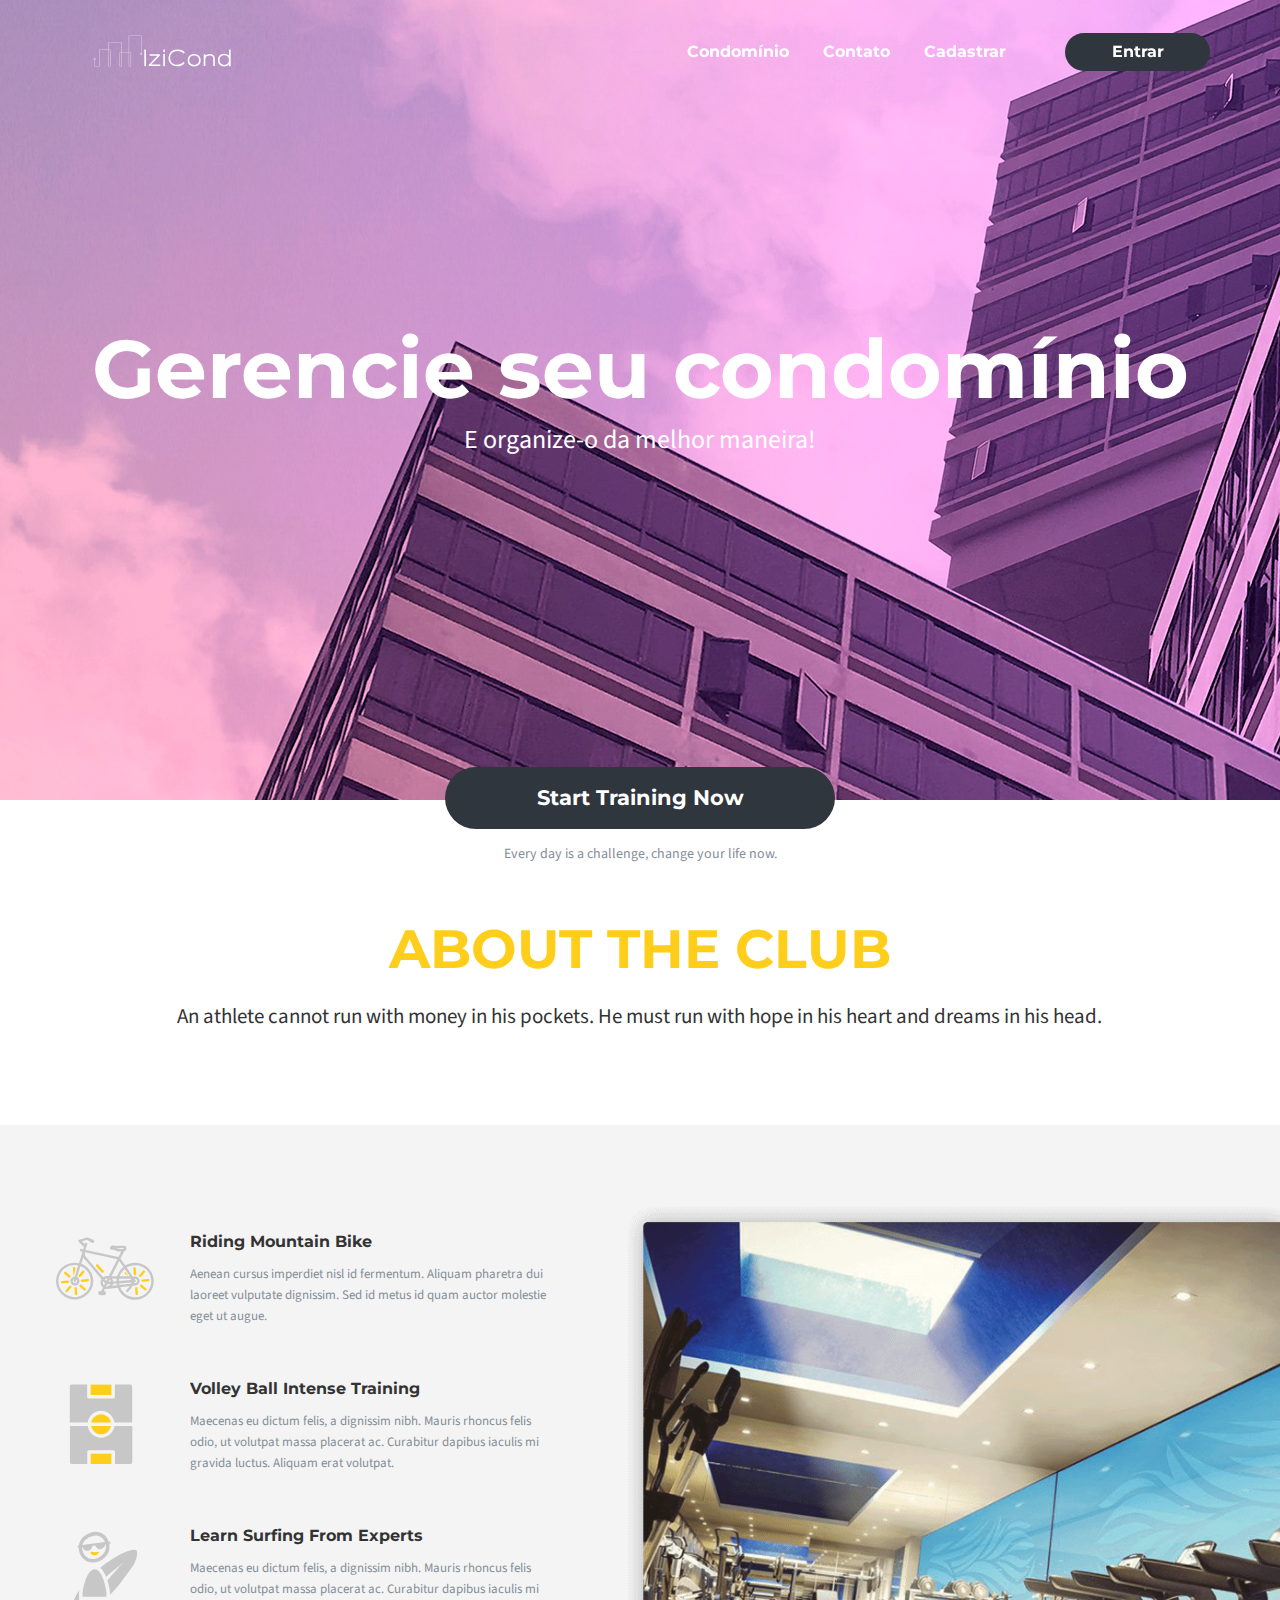
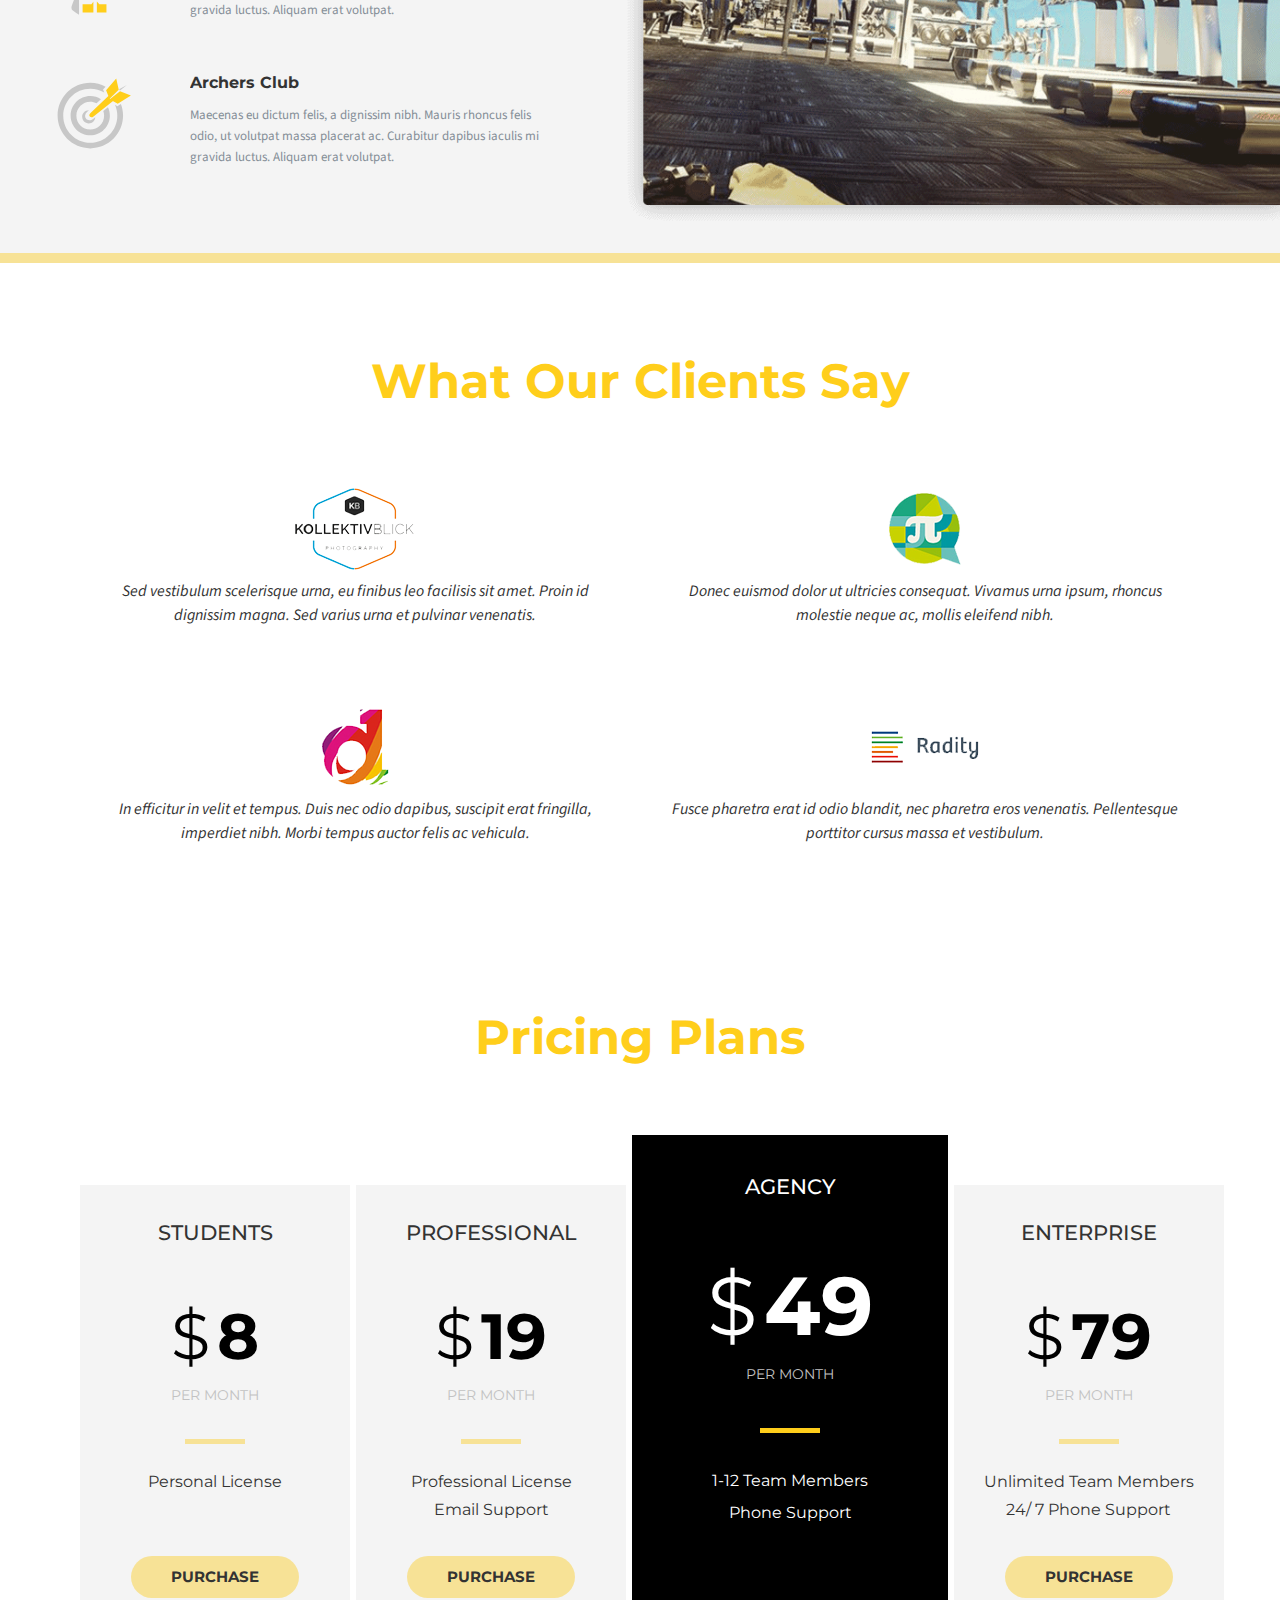
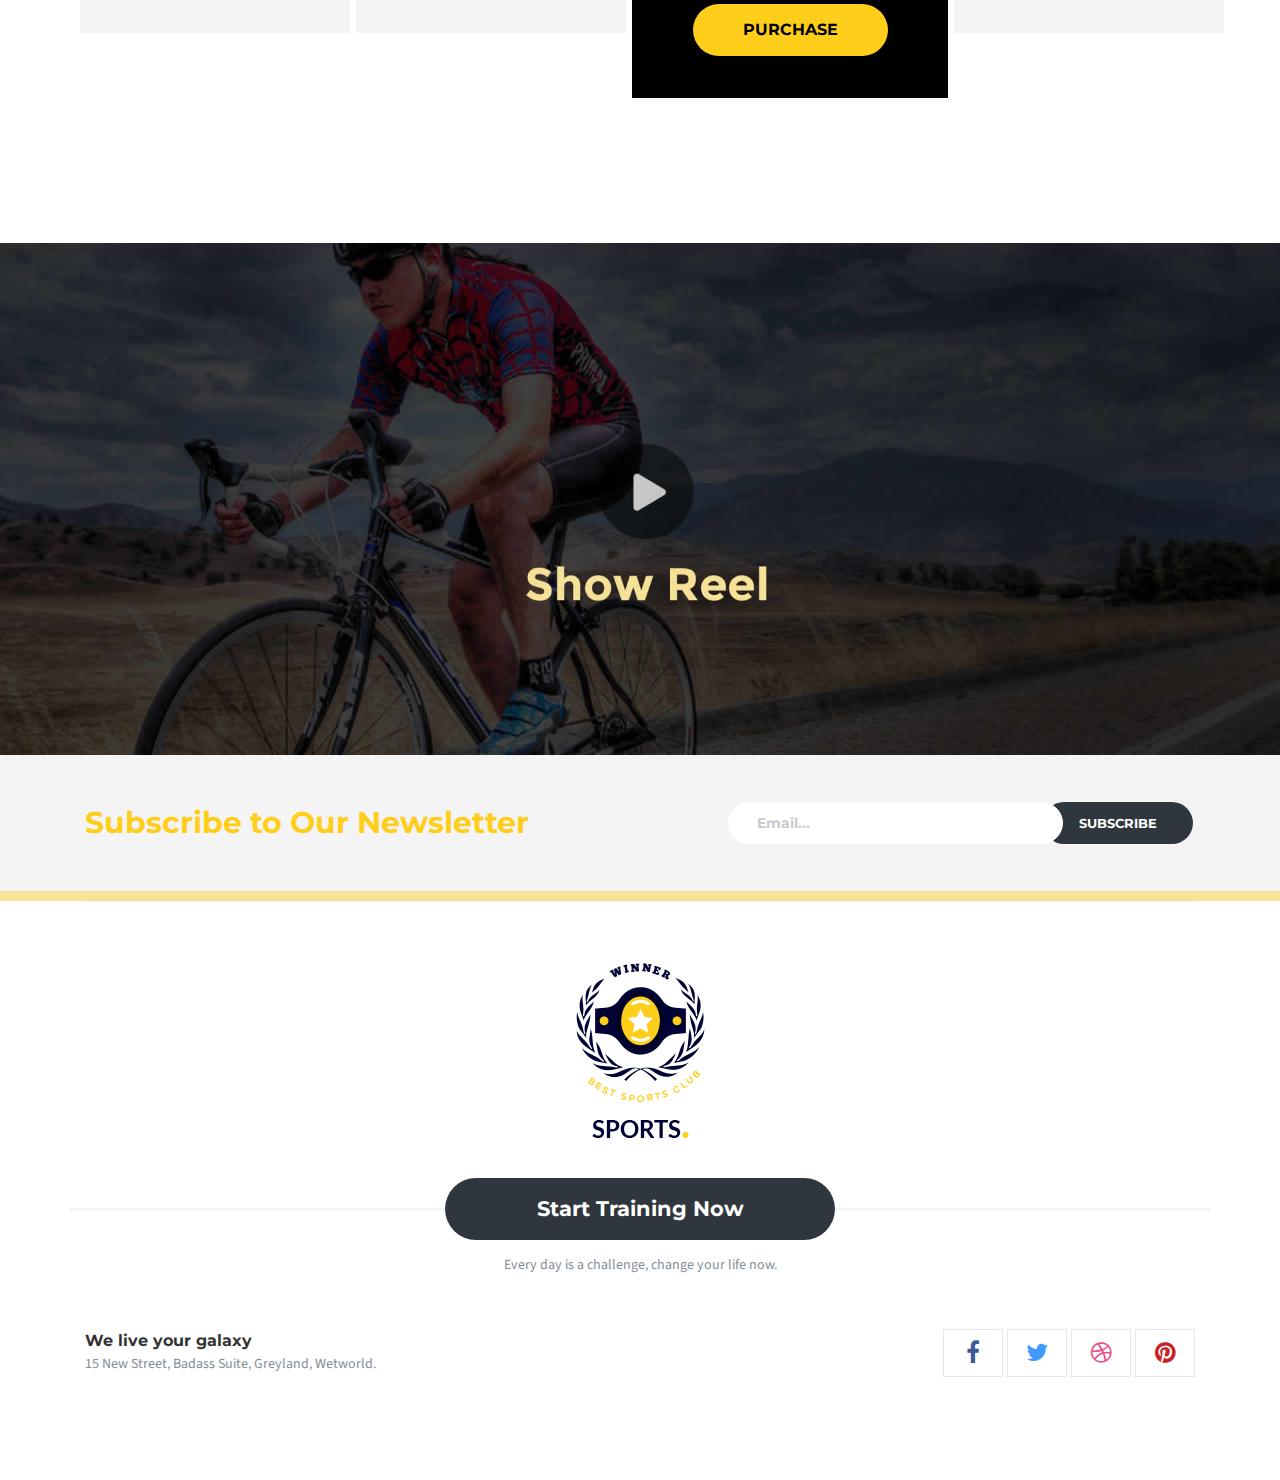
<file: IziCond/index.html>
<!DOCTYPE html>
<html>
<head>
	<meta charset="utf-8">
	<meta name="viewport" content="width=device-width, initial-scale=1.0">
	<title>IziCond</title>
	<link rel="icon" type="image/png" href="favicons/favicon-16x16.png" sizes="16x16">
	<link rel="stylesheet" href="css/bootstrap.css">
	<link rel="stylesheet" href="fonts/font-awesome-4.3.0/css/font-awesome.min.css">
	<link rel="stylesheet" href="css/all.css">
	<link href='http://fonts.googleapis.com/css?family=Montserrat:400,700|Source+Sans+Pro:400,700,400italic,700italic' rel='stylesheet' type='text/css'>
</head>
<body>
<div id="wrapper">
		<header id="header">
			<div class="container">
				<div class="logo"><a href="#"><img src="images/IziCondLateralWhite.svg" alt="IziCond"></a></div>
				<nav id="nav">
					<div class="opener-holder">
						<a href="#" class="nav-opener"><span></span></a>
					</div>
					<a href="javascript:" class="btn btn-primary rounded">Entrar</a>
					<div class="nav-drop">
						<ul>
							<li class="active visible-sm visible-xs"><a href="#">Home</a></li>
							<li><a href="#">Condomínio</a></li>
							<li><a href="#">Contato</a></li>
							<li><a href="#">Cadastrar</a></li>
						</ul>
					</div>
				</nav>
			</div>
		</header>
	<section class="visual">
		<div class="container">
			<div class="text-block">
				<div class="heading-holder">
					<h1>Gerencie seu condomínio</h1>
				</div>
				<p class="tagline">E organize-o da melhor maneira!</p>
			</div>
		</div>
		<img src="images/imagem fundo izicond site.png" alt="" class="bg-stretch">
	</section>
	<section class="main">
		<div class="container">
			<div id="cta">
				<a href="javascript:" class="btn btn-primary rounded">Start Training Now</a>
				<p>Every day is a challenge, change your life now.</p>
			</div>
			<div class="row">
				<div class="text-box col-md-offset-1 col-md-10">
					<h2>About the Club</h2>
					<p>An athlete cannot run with money in his pockets. He must run with hope in his heart and dreams in his head.</p>
				</div>
			</div>
		</div>
	</section>
	<section class="area">
		<div class="container">
			<div class="row">
				<div class="col-md-5">
					<ul class="visual-list">
						<li>
							<div class="img-holder">
								<img src="images/graph-04.svg" width="110" alt="">
							</div>
							<div class="text-holder">
								<h3>Riding Mountain Bike</h3>
								<p>Aenean cursus imperdiet nisl id fermentum. Aliquam pharetra dui laoreet vulputate dignissim. Sed id metus id quam auctor molestie eget ut augue. </p>
							</div>
						</li>
						<li>
							<div class="img-holder">
								<img class="pull-left" src="images/graph-03.svg" width="90" alt="">
							</div>
							<div class="text-holder">
								<h3>Volley Ball Intense Training</h3>
								<p>Maecenas eu dictum felis, a dignissim nibh. Mauris rhoncus felis odio, ut volutpat massa placerat ac. Curabitur dapibus iaculis mi gravida luctus. Aliquam erat volutpat. </p>
							</div>
						</li>
						<li>
							<div class="img-holder">
								<img src="images/graph-02.svg" height="84" alt="">
							</div>
							<div class="text-holder">
								<h3>Learn Surfing From Experts</h3>
								<p>Maecenas eu dictum felis, a dignissim nibh. Mauris rhoncus felis odio, ut volutpat massa placerat ac. Curabitur dapibus iaculis mi gravida luctus. Aliquam erat volutpat. </p>
							</div>
						</li>
						<li>
							<div class="img-holder">
								<img src="images/graph-01.svg" height="71" alt="">
							</div>
							<div class="text-holder">
								<h3>Archers Club</h3>
								<p>Maecenas eu dictum felis, a dignissim nibh. Mauris rhoncus felis odio, ut volutpat massa placerat ac. Curabitur dapibus iaculis mi gravida luctus. Aliquam erat volutpat. </p>
							</div>
						</li>
					</ul>
				</div>
				<div class="col-md-7">
					<div class="slide-holder">
						<div class="img-slide scroll-trigger"><img src="images/img-01.png" height="624" width="684" alt=""></div>
					</div>
				</div>
			</div>
		</div>
	</section>
	
	<section class="visual-container">
		<div class="visual-area">
			<div class="container">
				<h2>What Our Clients Say</h2>
				<ul class="testimonials">
					<li>
						<div class="img-holder"><a href="#"><img src="images/logo-1.png" height="84" width="124" alt=""></a></div>
						<p><em>Sed vestibulum scelerisque urna, eu finibus leo facilisis sit amet. Proin id dignissim magna. Sed varius urna et pulvinar venenatis. </em></p>
					</li>
					<li>
						<div class="img-holder"><a href="#"><img src="images/logo-2.png" height="90" width="148" alt=""></a></div>
						<p><em>Donec euismod dolor ut ultricies consequat. Vivamus urna ipsum, rhoncus molestie neque ac, mollis eleifend nibh.</em></p>
					</li>
					<li>
						<div class="img-holder"><a href="#"><img src="images/logo-3.png" height="100" width="100" alt=""></a></div>
						<p><em>In efficitur in velit et tempus. Duis nec odio dapibus, suscipit erat fringilla, imperdiet nibh. Morbi tempus auctor felis ac vehicula. </em></p>
					</li>
					
					<li>
						<div class="img-holder"><a href="#"><img src="images/logo-4.png" height="50" width="108" alt=""></a></div>
						<p><em>Fusce pharetra erat id odio blandit, nec pharetra eros venenatis. Pellentesque porttitor cursus massa et vestibulum.</em></p>
					</li>
				</ul>
			</div>
		</div>
		<div class="visual-area">
			<div class="container">
				<h2>Pricing Plans</h2>
				<div class="pricing-tables">
					<div class="plan">
		                <div class="head">
		                    <h3>Students</h3>
		                </div>
		                <div class="price">
		                    <span class="price-main"><span class="symbol">$</span>8</span>
		                    <span class="price-additional">per month</span>
		                </div>
		                <ul class="item-list">
		                    <li>Personal License</li>
		                </ul>
		                <button type="button" class="btn btn-default rounded">purchase</button>
		            </div>
		            <div class="plan">
		                <div class="head">
		                    <h3>professional</h3> </div>
		                <div class="price">
		                    <span class="price-main"><span class="symbol">$</span>19</span>
		                    <span class="price-additional">per month</span>
		                </div>
		                    <ul class="item-list">
		                       <li>Professional License</li>
		                       <li>Email Support</li>
		                    </ul>
		                <button type="button" class="btn btn-default rounded">purchase</button>
		            </div>
		            <div class="plan recommended">
		                <div class="head">
		                    <h3>agency</h3> </div>
		                <div class="price">
		                    <span class="price-main"><span class="symbol">$</span>49</span>
		                    <span class="price-additional">per month</span>
		                </div>
		                    <ul class="item-list">
		                        <li>1-12 Team Members</li>
		                        <li>Phone Support</li>
		                    </ul>
		                <button type="button" class="btn btn-default rounded">purchase</button>
		            </div>
		            <div class="plan">
		                <div class="head">
		                    <h3>enterprise</h3> </div>
		                <div class="price">
		                    <span class="price-main"><span class="symbol">$</span>79</span>
		                    <span class="price-additional">per month</span>
		                </div>
		                <ul class="item-list">
		                    <li>Unlimited Team Members</li>
		                    <li>24/ 7 Phone Support</li>
		                </ul>
		                <button type="button" class="btn btn-default rounded">purchase</button>
		            </div>
				</div>
 			</div>
		</div>
	</section>
    
    
    <section class="main-zero-padd">
    <img src="images/video-placeholder.jpg" alt="" style="max-width:100%;" />
		





	</section>
    
	<section class="area">
		<div class="container">
			<div class="subscribe">
				<h3>Subscribe to Our Newsletter</h3>
				<form class="form-inline">
					<button type="submit" class="btn btn-primary rounded">Subscribe</button>
					<div class="form-group">
						<input type="email" class="form-control rounded" id="exampleInputEmail2" placeholder="Email...">
					</div>
				</form>
			</div>
		</div>
	</section>
	
	<footer id="footer">
		<div class="container">
			<div class="footer-holder">
				<div class="row  text-center">
					<div class="col-md-12">
						<a href="#"><img src="images/logo-footer.png" alt="Sports HTML Template"></a>
					</div>
					  
				</div>
                <div class="row">
                	<div id="cta" class="cta-footer">
                        <a href="javascript:" class="btn btn-primary rounded">Start Training Now</a>
                        <p>Every day is a challenge, change your life now.</p>
                    </div>
                </div>
                <div class="row">
                	<div class="col-md-6">
                    	<h3>We live your galaxy</h3>
                        
                        <p>
                        	15 New Street, Badass Suite, Greyland, Wetworld.
                        </p>
                    </div>
                    
                    <div class="col-md-6 text-right">
                    	<ul class="social">
                        	<li><a href="javascript:"><i class="fa fa-facebook-f"></i></a></li>
                            <li><a href="javascript:"><i class="fa fa-twitter"></i></a></li>
                            <li><a href="javascript:"><i class="fa fa-dribbble"></i></a></li>
                            <li><a href="javascript:"><i class="fa fa-pinterest"></i></a></li>
                        </ul>
                    </div>
                </div>
			</div>
		</div>
	</footer>
</div>
<script src="js/jquery-1.11.2.min.js"></script>
<script src="js/bootstrap.js"></script>
<script src="js/jquery.main.js"></script>
</body>
</html>
</file>
<file: IziCond/css/all.css>
* {
  font-size: 100.01%; }

html {
  font-size: 62.5%;
  height: 100%; }

body {
  margin: 0;
  height: 100%;
  font: 1.3rem/1.61538 "Montserrat", sans-serif; }

p {
  font-family: "Source Sans Pro", sans-serif; }

.btn, a {
  -webkit-transition: color linear .4s, background-color linear .4s, border-color linear .4s;
  transition: color linear .4s, background-color linear .4s, border-color linear .4s; }
  .btn:hover, a:hover {
    text-decoration: none;
    outline: none; }

.btn-primary {
  color: #FFFFFF;
  background: #30363D; }
  .btn-primary:hover, .btn-primary:focus, .btn-primary.focus, .btn-primary:active, .btn-primary.active, .open > .btn-primary.dropdown-toggle {
    color: #FFFFFF;
    background: #30363D;
    border-color: #FFFFFF;}
  .btn-primary:active, .btn-primary.active, .open > .btn-primary.dropdown-toggle {
    background-image: none; }
  .btn-primary.disabled, .btn-primary.disabled:hover, .btn-primary.disabled:focus, .btn-primary.disabled.focus, .btn-primary.disabled:active, .btn-primary.disabled.active, .btn-primary[disabled], .btn-primary[disabled]:hover, .btn-primary[disabled]:focus, .btn-primary[disabled].focus, .btn-primary[disabled]:active, .btn-primary[disabled].active, fieldset[disabled] .btn-primary, fieldset[disabled] .btn-primary:hover, fieldset[disabled] .btn-primary:focus, fieldset[disabled] .btn-primary.focus, fieldset[disabled] .btn-primary:active, fieldset[disabled] .btn-primary.active {
    background-color: #8d81ac;
    border-color: #8d81ac; }
  .btn-primary .badge {
    color: #8d81ac;
    background-color: #fff; }

.btn-link {
  display: inline-block;
  vertical-align: top;
  background: #f4f4f4;
  border-radius: 3px;
  font-weight: bold;
  font-size: 1.4rem;
  line-height: 1.3571428;
  padding: 7px 24px; }
  .btn-link:hover {
    background: #e0e0e0; }

#wrapper {
  width: 100%;
  height: 100%;
  display: table;
  overflow: hidden;
  table-layout: fixed; }

#footer {
  width: 100%;
  overflow: hidden;
  display: table-footer-group;
  height: 1%; }

.btn-blue {
  background: #3b5998;
  color: #fff; }
  .btn-blue:hover {
    color: #fff;
    background: #21396b; }

.logo {
  float: left;
  margin: 0 0 0 15px;
  width: 151px;
  height: 41px; }

.social-placeholder {
  padding: 9px 0 0;
  height: 35px; }
  .social-placeholder img {
    vertical-align: top;
    max-width: 100%;
    height: auto; }

#header {
  position: absolute;
  top: 0;
  left: 0;
  width: 100%;
  z-index: 99;
  padding: 31px 0 32px;
  background: transparent;
 
  -webkit-backface-visibility: hidden;
  /* Prevent Chrome bug because of on-scroll effect in other section */ }
  #header .btn {
    float: right;
    margin: 2px 0 0 59px;
    height: 38px;
    min-width: 145px;
    padding: 7px;
    font-weight: bold;
    font-size: 1.6rem;
    line-height: 22px;
    letter-spacing: 0; }

#nav {
  overflow: hidden;
  text-align: right;
  font-size: 0;
  letter-spacing: -4px;
  white-space: nowrap; }
  #nav .nav-drop {
    overflow: hidden; }
  #nav ul {
    padding: 9px 0 5px;
    margin: 0; }
  #nav li {
    display: inline-block;
    vertical-align: top;
    font-size: 1.6rem;
    line-height: 24px;
    font-weight: bold;
    letter-spacing: 0;
    white-space: normal;
    margin: 0 0 0 34px; }
    #nav li a {
      display: block;
      color: #fff; }
      #nav li a:hover {
        text-decoration: none;
        color: #f9e084; }

.nav-opener {
  display: none;
  float: right;
  width: 31px;
  height: 31px;
  position: relative;
  text-indent: -9999px;
  overflow: hidden; }

.nav-opener:before, .nav-opener:after, .nav-opener span {
  background: #333;
  border-radius: 4px;
  position: absolute;
  top: 17px;
  left: 3px;
  right: 3px;
  height: 3px;
  margin-top: -2px;
  /* height/2 */
  -webkit-transition: all 0.2s linear;
  transition: all 0.2s linear; }

.nav-opener:before {
  content: '';
  top: 8px;
  left: 30%; }

.nav-opener:after {
  content: '';
  top: 26px; }

.nav-active .nav-opener span {
  opacity: 0; }

.nav-opener:hover {
  opacity: .9; }

.nav-active .nav-opener:after, .nav-active .nav-opener:before {
  -moz-transform: rotate(45deg);
  -webkit-transform: rotate(45deg);
  -ms-transform: rotate(45deg);
  transform: rotate(45deg);
  top: 16px;
  left: 5%;
  right: 5%; }

.nav-active .nav-opener:after {
  -moz-transform: rotate(-45deg);
  -webkit-transform: rotate(-45deg);
  -ms-transform: rotate(-45deg);
  transform: rotate(-45deg); }

.visual {
  min-height: 800px;
  position: relative;
  overflow: hidden;
  text-align: center;
  color: #ffffff;
  font-size: 0;
  letter-spacing: -4px;
  padding: 104px 0 0;
  background: transparent; }
  .visual .bg-stretch {
    position: absolute;
    bottom: 0;
    left: 50%;
    -webkit-transform: translateX(-50%);
    -ms-transform: translateX(-50%);
    transform: translateX(-50%); }
  .visual > .container {
    display: inline-block;
    vertical-align: top;
    position: relative;
    z-index: 1;
    font-size: 2.4rem;
    line-height: 1.5;
    letter-spacing: 0; }
  .visual h1 {
    margin: 0 0 10px;
    font-size: 8.2rem;
    line-height: 1.12;
    font-weight: bold;
    color: #fff; }
  .visual p {
    margin: 0 0 8px; }
    .visual p.tagline {
      line-height: 1.1;
      font-size: 2.6rem; }
  .visual .info {
    display: block;
    font-size: 1.6rem;
    line-height: 1.5;
    color: #f9e084;
    text-transform: uppercase; }
  .visual .text-block {
    padding: 220px 0; }

#cta {
  position: relative;
  z-index: 1;
  margin: -80px 0 55px;
  text-align: center;
  color: #848e97;
  font-size: 1.4rem;
  line-height: 1.28571428; }
  #cta .btn {
    margin: 0 0 16px;
    height: 62px;
    font-size: 2.1rem;
    line-height: 26px;
    font-weight: bold;
    padding: 17px;
    min-width: 390px; }
  #cta p {
    margin: 0 0 18px; }

.cta-list {
  margin: 0;
  padding: 0;
  list-style: none;
  text-align: center;
  font-size: 0;
  letter-spacing: -4px;
  white-space: nowrap;
  color: #848e97; }
  .cta-list li {
    display: inline-block;
    vertical-align: top;
    margin: 0 20px;
    font-size: 1.4rem;
    line-height: 1.285;
    letter-spacing: 0;
    white-space: normal; }
  .cta-list .btn {
    position: relative;
    margin: 0 0 15px;
    height: 50px;
    line-height: 30px;
    padding: 10px 50px;
    min-width: 240px; }
    .cta-list .btn i {
      position: absolute;
      left: 24px;
      top: 50%;
      font-size: 2.4rem;
      -webkit-transform: translateY(-50%);
      -ms-transform: translateY(-50%);
      transform: translateY(-50%); }
      .cta-list .btn i.fa-twitter {
        font-size: 2rem; }
      .cta-list .btn i.fa-facebook {
        font-size: 1.6rem; }

.cta-footer {
 	margin-top: 40px !important;
}

.cta-footer p:before {  content: '';
    position: absolute;
    top: 30px;
    left: 0;
    width: 100%;
     z-index: -1;
    height: 3px;
    background: #f4f4f4;} 
 
.text-box {
  text-align: center;
  font-size: 2.1rem;
  line-height: 1.524;
  color: #333333;
  padding-bottom: 23px; }
  .text-box h2 {
    margin: 0 0 20px;
    font-size: 5.4rem;
    line-height: 1.148;
    text-transform: uppercase;
    font-weight: bold; }
  .text-box p {
    margin: 0 0 35px; }

.rounded {
  border-radius: 40px; }

.main {
  padding: 47px 0; }
  .main .content {
    padding: 25px 15px 23px;
    font-size: 1.3rem;
    line-height: 1.615;
    color: #848e97; }
  .main h3 {
    margin: 0 0 46px;
    font-size: 2.8rem;
    line-height: 1.285;
    font-weight: 300;
    color: #D3D1DA; }
  .main h4 {
    margin: 0 0 12px;
    font-size: 16px;
    line-height: 1.625;
    font-weight: bold; }
    .style-01 .main h4 {
      margin: 0 0 7px; }
  .main p {
    margin: 0 0 23px; }
  .main .date {
    display: block;
    margin: -5px 0 0;
    padding: 0 0 22px; }
  .main .btn-holder {
    padding: 32px 0 0; }

.area {
  padding: 77px 0 47px;
  background: #f4f4f4;    border-bottom: 10px solid #f7e296;}
  .area h2 {
    margin: 0 0 28px;
    font-size: 4rem;
    line-height: 1.107;
    font-weight: bold; }

.slide-holder {
  padding: 0 0 0 65px; }
  .slide-holder .img-slide {
    position: relative;
    margin: 0 0 -140px; }
    .slide-holder .img-slide img {
      position: relative;
      top: 0px;
      left: 0px; }




.visual-list {
  margin: 0 -25px -40px -15px;
  padding: 28px 0;
  list-style: none;
  color: #848e97; }
  .visual-list .img-holder {
    float: left;
    width: 90px;
    text-align: center;
    margin: 7px 45px 0 0; }
    .visual-list .img-holder img {
      vertical-align: top; }
  .visual-list .text-holder {
    overflow: hidden; }
  .visual-list li {
    padding: 0 0 29px; }
  .visual-list h3 {
    margin: 0 0 10px;
    font-size: 1.6rem;
    line-height: 1.5;
    font-weight: bold;
    color: #333; }
  .visual-list p {
    margin: 0 0 21px; }

.cycle-gallery {
  position: relative;
  text-align: center;
  padding: 40px 200px 33px;
  margin: 0 0 60px;
  font-size: 2rem;
  line-height: 1.6; }
  .cycle-gallery p a {
    font-weight: 400; }
  .cycle-gallery .img-box {
    display: block;
    font-size: 1.6rem;
    line-height: 1.5;
    padding: 0 0 40px; }
    .cycle-gallery .img-box .img-holder {
      display: inline-block;
      vertical-align: middle;
      margin: 0 22px 0 0;
      overflow: hidden; }
      .cycle-gallery .img-box .img-holder img {
        border-radius: 50%; }
    .cycle-gallery .img-box .text-holder {
      display: inline-block;
      vertical-align: middle;
      text-align: left; }
    .cycle-gallery .img-box h3 {
      margin: 0;
      font-size: 2.4rem;
      line-height: 1.33333;
      color: #635C73; }
    .cycle-gallery .img-box a {
      font-weight: bold; }
  .cycle-gallery:after {
    content: "";
    position: absolute;
    bottom: 0;
    left: 180px;
    right: 180px;
    height: 1px;
    background: #f4f4f4; }
  .cycle-gallery [class^='btn-'] {
    position: absolute;
    top: 50%;
    margin: 23px 0 0;
    z-index: 9;
    -webkit-transform: translateY(-50%);
    -ms-transform: translateY(-50%);
    transform: translateX(-50%);
    color: #a3a3a3; }
    .cycle-gallery [class^='btn-']:hover {
      color: #000; }
  .cycle-gallery .btn-prev {
    left: 90px; }
  .cycle-gallery .btn-next {
    right: 90px; }
  .cycle-gallery .date {
    display: block;
    font-style: normal;
    font-size: 1.6rem;
    line-height: 1.5;
    font-weight: normal;
    color: #848e97; }

.cycle-gallery .mask {
  position: relative;
  overflow: hidden; }

.cycle-gallery .mask .slideset {
  width: 99999px;
  float: left; }

.cycle-gallery .mask .slide {
  float: left; }

.cycle-gallery .mask .slide.active {
  z-index: 1; }

.visual-container {
  background: #fff;
  text-align: center; }
  .visual-container .visual-area {
    position: relative;
    overflow: hidden;
    padding: 90px 0 70px;
    font-size: 1.4rem;
    line-height: 1.5;
    color: #fff; }
    .visual-container .visual-area > .container {
      position: relative;
      z-index: 1; }
      .visual-container .visual-area > .container > p {
        margin: 0 120px 5px; }
    .visual-container .visual-area .bg-stretch {
      position: absolute;
      top: 0;
      left: 0; }
  .visual-container .visual-area + .visual-area {
    padding: 70px 0; }
   
  .visual-container h2 {
    margin: 0 0 70px;
    font-size: 4.8rem;
    line-height: 1.166666;
    font-weight: bold;
    }
  .visual-container p.silent {
    color: #746074; }

.testimonials {
  margin: 0;
  padding: 0;
  list-style: none;
  color: #333333;
  margin-bottom: -46px;
  overflow: hidden;
  font-size: 0;
  letter-spacing: -4px; }
  .testimonials li {
    display: inline-block;
    vertical-align: top;
    font-size: 1.6rem;
    line-height: 1.5;
    width: 50%;
    letter-spacing: 0; }
  .testimonials .img-holder img {
    display: inline-block;
    vertical-align: middle; }
  .testimonials .img-holder:before {
    content: '';
    display: inline-block;
    vertical-align: middle;
    width: 1px;
    height: 100px;
    margin: 0 0 0 -1px; }
  .testimonials p {
    margin: 0 30px 70px; }

.pricing-tables {
  padding: 0 7px 25px;
  font-size: 0;
  letter-spacing: -4px;
  white-space: nowrap; }
  .pricing-tables h3 {
    font-size: 2.1rem;
    line-height: 1.5;
    text-transform: uppercase;
    color: #333333; }

.plan {
  display: inline-block;
  vertical-align: top;
  width: 24%;
  background: #f4f4f4;
  border-radius: 0;
  min-height: 100px;
  margin: 50px 3px;
  padding: 0 0 35px;
  font-size: 1.6rem;
  letter-spacing: 0;
  white-space: normal;
  text-align: center;
  color: #fff; }
  .plan .head {
    background: rgba(255, 255, 255, 0.05);
    padding: 8px 0 13px;
    margin-bottom: 30px; }

.plan.recommended .head {
  padding: 12px 0 20px;
  background: rgba(0, 0, 0, 0.1); }

.plan .price {
  display: block;
  font-weight: bold;
  text-transform: uppercase; }

.price .price-main {
  display: block;
  padding: 0 0 17px;
  font-size: 6.4rem;
  vertical-align: top;
  line-height: 1;
  white-space: nowrap; color:#000000;}
  .recommended .price .price-main {
    font-size: 8.2rem; }

.price .price-main .symbol {
  display: inline-block;
  color: #000000;
  vertical-align: top;
  margin: 0 7px 0 0;
  position: relative;
  font-weight: normal; }

.price .price-additional {
  color: #c2c2c2;
  display: block;
  padding: 0 0 33px;
  font-weight: normal;
  font-size: 1.4rem; }
  .recommended .price .price-additional {
    padding: 0 0 43px; }

.plan .btn {
  height: 42px;
  font-size: 1.5rem;
  border: 0;
  line-height: 26px;
  padding: 8px 40px;
  text-transform: uppercase;
  color: #333333;
  font-weight: bold; }
  .plan .btn.btn-default {
    background: rgba(247, 226, 150,1); }
    .plan .btn.btn-default:hover {
      background: rgba(247, 226, 150,0.8); }
.plan.recommended ul:before{ background:#ffce1b !important;}

.recommended .btn {
  padding: 14px 50px;
  height: 52px;
  font-size: 1.6rem;
  line-height: 1.5;
  margin-bottom: 7px; }

.plan ul {
  color:#333333;
  display: block;
  position: relative;
  margin: 0;
  font-size: 1.6rem;
  line-height: 1.75;
  padding: 29px 0 22px;
  min-height: 117px;
  list-style: none; }

.plan ul:before {
  content: '';
  position: absolute;
  top: 0;
  left: 50%;
  width: 60px;
  margin: 0 0 0 -30px;
  height: 5px;
  background: #f7e296; }

.plan.recommended {
  margin-top: 0;
  width: 28%;
  position: relative;
  z-index: 99; color:#fff;
  background: #000000;
  }
  .plan.recommended ul {
    min-height: 176px;
    line-height: 32px;
    padding: 37px 0 22px; }
.plan.recommended h3, .plan.recommended  .price .price-main, .plan.recommended  .price .symbol, .plan.recommended ul li{
	color:#fff;
	}
.plan.recommended .btn-default	{background:#ffce1b;color:#000000;}
 
.subscribe {
  margin: -30px 17px 0 0;
  text-align: right;
  white-space: nowrap; }
  .subscribe h3 {
    margin: 0 15px;
    float: left;
    font-size: 3rem;
    line-height: 1.4;
    font-weight: bold;
    color:#ffce1b; }
  .subscribe .form-group {
    overflow: hidden; }
  .subscribe .form-control {
    padding: 10px 28px;
    font-size: 1.4rem;
    height: 42px;
    min-width: 335px;
    line-height: 20px;
    border-color: #fff;
    font-weight: bold;
    box-shadow: 0 0 0 #fff; }
  .subscribe .btn {
    float: right;
    height: 42px;
    font-size: 1.3rem;
    line-height: 20px;
    padding: 10px 35px;
    font-weight: bold;
    text-transform: uppercase;
    margin: 0 0 0 -20px; }

.footer-holder {
  position: relative;
  padding: 62px 15px 92px;
  font-size: 1.4rem;
  line-height: 1.6428571429;
  color: #848e97; }
  .footer-holder:before {
    content: '';
    position: absolute;
    height: 1px;
    top: 0;
    right: 15px;
    left: 15px;
    background: #f4f4f4; }
  .footer-holder .logo {
    margin: 0 0 23px;
    padding: 4px 0 0;
    float: none;
    display: block; }
    .footer-holder .logo + p {
      line-height: 21px; }
  .footer-holder h4 {
    margin: 0 0 14px;
    font-size: 1.6rem;
    line-height: 1.5;
    font-weight: bold; }
	
	.footer-holder h3{
    margin: 0;
    font-size: 1.6rem;
    line-height: 1.5;
    font-weight: bold;
    color: #333; }
	
  .footer-holder ul {
    margin: 0;
    padding: 0;
    list-style: none;
    font-weight: bold;
    font-size: 1.5rem;
    line-height: 1.55; }
	.footer-holder ul  li { display:inline-block;}
    .footer-holder ul a {
      color: #333; min-width:60px;  text-align: center; border:1px solid #e6e6e6;
	  padding: 10px 15px 9px 15px;
    display: block;
	}
	  .footer-holder ul a i { font-size:24px;}
	  
	.footer-holder .social .fa-twitter{color:#4099ff}
	.footer-holder .social .fa-facebook-f{color:#3b5998}
	.footer-holder .social .fa-dribbble{color:#ea4c89}
	.footer-holder .social .fa-pinterest{color:#c92228}	
	.footer-holder ul a:hover {
       background:#ffce1b; border:1px solid #ffce1b;}
		.footer-holder ul a:hover  i { color: #fff !important; }
  

@media only screen and (max-width: 992px) {
  .nav-opener {
    display: inline-block;
    vertical-align: top; }

  .opener-holder {
    float: right;
    display: inline-block;
    vertical-align: top;
    position: relative;
    padding: 0 0 0 25px;
    margin: 7px 25px 0; }
    .opener-holder:before {
      position: absolute;
      content: "";
      width: 1px;
      left: 0;
      top: 0;
      bottom: -6px;
      background: #f4f4f4; }

  #header {
    position: relative;
    padding: 0; }
    #header > .container {
      padding: 29px 0 0; }
    #header .logo {
      margin: 3px 0 32px 25px; }
    #header .btn {
      float: none;
      height: 48px;
      font-size: 1.7rem;
      line-height: 22px;
      margin: 0;
      padding: 12px 40px;
      display: inline-block;
      vertical-align: top; }

  #nav {
    overflow: visible;
    font-size: 1.8rem;
    line-height: 1.3333333;
    letter-spacing: 0;
    font-weight: normal; }
    #nav .nav-drop {
      display: block;
      clear: both;
      width: 100%;
      max-width: 400px;
      position: absolute;
      right: 0;
      top: 100%;
      pointer-events: none;
      opacity: 0;
      -webkit-transition: -webkit-transform 0.3s, opacity 0.3s;
      transition: transform 0.3s, opacity 0.3s;
      -webkit-transform: translate3d(0, 30px, 0);
      transform: translate3d(0, 30px, 0); }
      #nav .nav-drop > ul {
        display: block;
        padding: 0;
        text-align: left; }
        #nav .nav-drop > ul li {
          position: relative;
          margin: 0;
          padding: 0 35px;
          display: block;
          font-size: 1.8rem;
          line-height: 1.3333333;
          font-weight: normal; }
          #nav .nav-drop > ul li.active:before {
            content: '';
            position: absolute;
            top: 20px;
            bottom: 20px;
            width: 4px;
            left: 0;
            background: #FFCE1B; }
          #nav .nav-drop > ul li a {
            display: block;
            margin: 0 -9999px;
            padding: 20px 9979px;
            border-bottom: 1px solid #3E3D3F;
            color: #fff;
            background: rgba(51, 51, 51, 0.98); }
            #nav .nav-drop > ul li a:active, #nav .nav-drop > ul li a:focus, #nav .nav-drop > ul li a:hover {
              text-decoration: none;
              color: #FFCE1B; }
          #nav .nav-drop > ul li.active {
            position: relative; }
            #nav .nav-drop > ul li.active a {
              color: #FFCE1B; }
      #nav .nav-drop .drop-holder {
        margin: 0 -9999px;
        padding: 20px 10014px;
        background: #333;
        text-align: left;
        color: #9a9a9a; }
        #nav .nav-drop .drop-holder span {
          display: block;
          margin: 0 0 20px; }
        #nav .nav-drop .drop-holder ul {
          padding: 0; }
          #nav .nav-drop .drop-holder ul li {
            padding: 0;
            margin: 0; }
          #nav .nav-drop .drop-holder ul li + li {
            margin: 0 0 0 20px; }
          #nav .nav-drop .drop-holder ul a {
            font-size: 3rem;
            color: #fff; }
            #nav .nav-drop .drop-holder ul a:hover {
              color: #FFCE1B; }

  .nav-active #nav .nav-drop {
    pointer-events: auto;
    opacity: 1;
    -webkit-transform: translate3d(0, 0, 0);
    transform: translate3d(0, 0, 0); }

  #cta {
    margin: -80px 0 41px; }

  .social-placeholder {
    padding: 0; }

  .visual {
    padding: 0;
    min-height: 760px; }
    .visual .text-block {
      padding: 70px 0; }
    .visual:before {
      display: none; }
    .visual .bg-stretch {
      bottom: -60px; }

  .area {
    padding: 40px 0 47px; }

  .text-box {
    font-size: 1.6rem;
    line-height: 1.625;
    padding-bottom: 13px; }

  .main .text-box p {
    margin: 0 0 33px; }

  .text-box h2 {
    font-size: 4.8rem;
    line-height: 1.333333; }

  .visual-list {
    margin: 0;
    padding: 28px 0 0 15px; }
    .visual-list .img-holder {
      width: 120px;
      margin: 7px 20px 0 0; }
    .visual-list li {
      padding: 0 0 19px; }

  .slide-holder {
    padding: 0;
    margin: 0 0 -130px;
    text-align: center; }

  .slide-holder .img-slide img {
    position: relative;
    left: -3px; }

  .area h2 {
    text-align: center;
    font-size: 4.8rem;
    line-height: 1.125; }

  .cycle-gallery {
    margin: 0 0 30px;
    padding: 85px 35px 0;
    font-size: 1.7rem;
    line-height: 1.412; }
    .cycle-gallery .img-box {
      padding: 0 0 35px; }
    .cycle-gallery [class^='btn-'] {
      margin: 67px 0 0; }
    .cycle-gallery .btn-prev {
      left: 0; }
    .cycle-gallery .btn-next {
      right: 0; }
    .cycle-gallery:after {
      display: none; }
    .cycle-gallery .date {
      margin: -10px 0 0; }

  .testimonials li {
    width: 50%; }
    .testimonials li p {
      margin: 0 10px 18px; }

  .cta-list {
    margin: 0 0 -16px; }
    .cta-list li {
      display: block;
      margin: 0; }
    .cta-list .btn {
      margin: 0 0 15px;
      min-width: 280px; }
    .cta-list p {
      margin: 0 0 26px; }

  .visual-container .visual-area {
    padding: 68px 0 84px; }
  .visual-container h2 {
    margin: 0 0 53px;
    font-size: 4.8rem;
    line-height: 1.25; }
  .visual-container .visual-area + .visual-area {
    padding: 54px 0 55px; }
    .visual-container .visual-area + .visual-area:after {
      left: 65px;
      right: 65px; }

  .testimonials p {
    margin: 0 30px 36px; }

  .pricing-tables {
    padding: 20px 0 60px; }

  .plan {
    display: block;
    width: auto;
    margin: 0 auto -5px;
    max-width: 310px; }
    .plan.recommended {
      max-width: 370px;
      width: auto; }

  .visual-container .visual-area > .container > p {
    margin: 0 40px; }

  .subscribe {
    text-align: center;
    margin: 2px 0 0; }
    .subscribe .form-inline {
      min-width: 430px;
      display: inline-block;
      vertical-align: top; }
    .subscribe .form-group {
      margin: 0; }
    .subscribe .form-control {
      min-width: 260px; }

  .subscribe h2 {
    font-size: 3rem;
    line-height: 1.2;
    float: none;
    margin: 0 0 44px; }

  .main h3 {
    margin: 0 0 26px; }

  .main .content {
    padding: 5px 15px 0; }

  .main .col-md-4 h3:first-child {
    margin: 40px 0 26px; }

  .main .col-md-4:first-child h3 {
    margin: 0 0 26px; }

  .main .btn-holder {
    padding: 12px 0; }
  .footer-holder {
    padding: 47px 19px 70px; }
    .footer-holder .text-holder {
      padding: 0; }
    .footer-holder .text-frame {
      padding: 0; }
    .footer-holder:before {
      left: 0;
      right: 0; }

  .footer-holder .logo + p {
    margin: 0 0 29px; }

  .footer-holder ul {
    margin: 0 0 26px; }

  .footer-holder address {
    margin: -3px 0 29px; } }
@media only screen and (max-width: 767px) {
  .testimonials {
    margin: 0 0 -20px; }
    .testimonials p {
      margin: 0 0 20px; }
    .testimonials li {
      width: 100%; }
      .testimonials li p {
        margin: 0 30px 36px; } }
@media only screen and (max-width: 479px) {
  body {
    min-width: 320px; }

  #header > .container {
    padding: 10px 0 0; }

  .subscribe .form-inline {
    min-width: 280px; }

  #header .btn {
    height: 30px;
    margin: 8px 0 0;
    font-size: 1.2rem;
    line-height: 20px;
    padding: 3px 20px;
    min-width: 0; }
  #header .logo {
    margin: 4px 0 10px 10px;
    width: 130px; }

  .opener-holder {
    margin: 4px 10px;
    padding: 0 0 0 10px; }

  .visual {
    min-height: 340px; }
    .visual > .container {
      font-size: 1.6rem;
      line-height: 1.5; }
    .visual .bg-stretch {
      max-width: 100%;
      bottom: 20px; }
    .visual{
      background: rgba(255, 255, 255, 0.3);
      color: #f9e084; }

  .visual h1 {
    font-size: 5.4rem;
    line-height: 1.148; }

  .visual .text-block {
    padding: 30px 0; }

  #nav .nav-drop > ul li.active:before {
    top: 15px;
    bottom: 15px; }

  .area, .main {
    padding: 40px 0; }

  #cta {
    margin: -61px 0 0; }
    #cta .btn {
      margin: 0 0 12px;
      height: 42px;
      font-size: 1.4rem;
      line-height: 20px;
      padding: 10px 30px;
      min-width: 0; }

  .text-box {
    font-size: 1.4rem;
    line-height: 1.285; }
    .text-box h2 {
      font-size: 2.8rem;
      line-height: 1.286; }

  .visual-container h2, .area h2 {
    margin: 0 0 20px;
    font-size: 3.2rem;
    line-height: 1.125; }

  .visual-list {
    padding: 20px 0 0; }
    .visual-list .img-holder {
      margin: 0 10px 0 0; }
    .visual-list .text-holder {
      overflow: visible; }

  .slide-holder {
    margin: 0 0 -80px; }
    .slide-holder .img-slide img {
      height: 416px;
      width: auto; }

  .cycle-gallery {
    text-align: center; }
    .cycle-gallery .img-box {
      padding: 0 0 10px; }
      .cycle-gallery .img-box .img-holder {
        margin: 0 0 10px;
        display: block; }

  .cycle-gallery .img-box .text-holder {
    display: block;
    text-align: center; }

  .visual-container .visual-area + .visual-area, .visual-container .visual-area {
    padding: 40px 0; }

  .plan {
    max-width: 260px; }
    .plan .head {
      padding: 6px 12px 20px; }
    .plan.recommended {
      max-width: 300px; }

  .pricing-tables {
    padding: 20px 0 40px; }

  .visual-container .visual-area > .container > p {
    margin: 0; }

  .pricing-tables h3 {
    font-size: 1.6rem;
    line-height: 1.5;
    margin: 20px 0 10px; }

  .price .price-main {
    font-size: 5rem;
    line-height: 1.12;
    padding: 0 0 12px; }

  .price .price-main .symbol {
    font-size: 1.6;
    line-height: 1.5; }

  .price .price-additional {
    padding: 0 0 24px;
    font-size: 1.2rem;
    line-height: 1.5; }

  .subscribe {
    margin: -20px 0; }

  .subscribe .form-group {
    margin: 0; }

  .subscribe .btn {
    padding: 10px 25px;
    margin: 0 0 0 10px; }

  .subscribe .form-control {
    min-width: 0; }

  .subscribe h3 {
    font-size: 2rem;
    line-height: 1.3;
    margin: 0 0 20px; }

  .main .content {
    padding: 0; }

  .main .col-md-4 h3:first-child {
    margin: 20px 0 10px; }

  .main .col-md-4:first-child h3 {
    margin: 0 0 10px; }

  .footer-holder {
    padding: 20px 0; }

  .cycle-gallery {
    font-size: 1.4rem;
    line-height: 1.285; } }
@media only screen and (min-width: 1025px) {
  [href^='tel:'] {
    cursor: default;
    pointer-events: none; } }

/*# sourceMappingURL=all.css.map */
</file>
